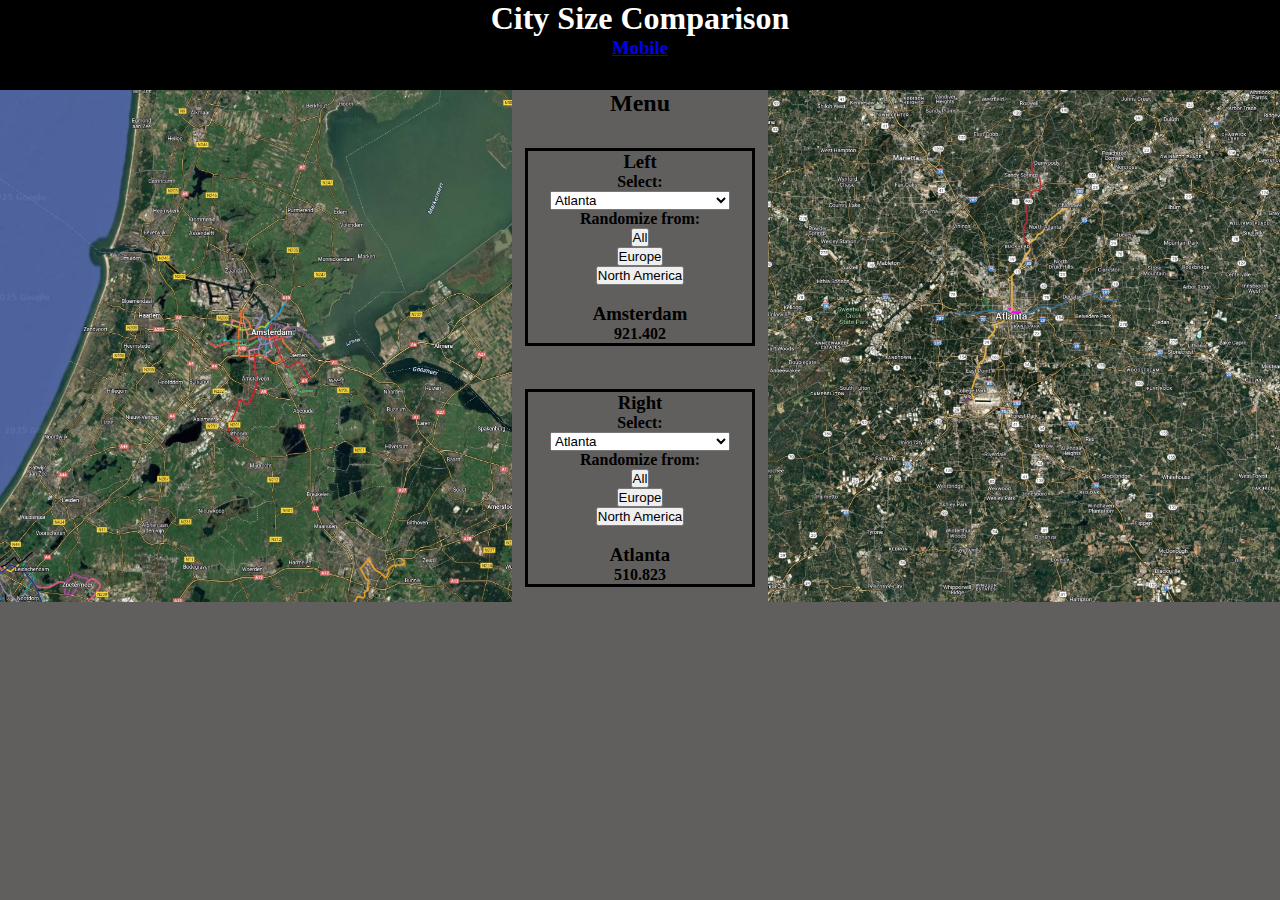
<file: index.html>
<!DOCTYPE html>
<html lang="en">
  <head>
    <meta charset="UTF-8" />
    <meta name="viewport" content="width=device-width, initial-scale=1.0" />
    <title>City Size Compare</title>
    <link rel="stylesheet" href="style.css" />
    <link rel="script" href="script.js" />
  </head>

  <body>
    <div class="header">
      <h1>City Size Comparison</h1>
      <h3><a href="mobile.html">Mobile</a></h3>
    </div>
    <div class="content">
      <div class="threeParts">
        <div class="map">
          <img src="Images/Amsterdam.jpg" alt="" id="left" />
        </div>
        <div class="menu">
          <h2>Menu</h2>
          <br />
          <div class="box">
            <h3>Left</h3>
            <h4>Select:</h4>
            <select
              name="sel-left"
              id="l-sel"
              onchange="set(this, 'left')"
            ></select>
            <h4>Randomize from:</h4>
            <button onclick="randomize('left', 1)">All</button>
            <br />
            <button onclick="randomize('left', 2)">Europe</button>
            <br />
            <button onclick="randomize('left', 3)">North America</button>
            <br /><br />
            <h3 id="city-left">Amsterdam</h3>
            <h4 id="pop-left">921.402</h4>
          </div>
          <br />
          <div class="box">
            <h3>Right</h3>
            <h4>Select:</h4>
            <select
              name="sel-left"
              id="r-sel"
              onchange="set(this, 'right')"
            ></select>
            <h4>Randomize from:</h4>
            <button onclick="randomize('right', 1)">All</button>
            <br />
            <button onclick="randomize('right', 2)">Europe</button>
            <br />
            <button onclick="randomize('right', 3)">North America</button>
            <br /><br />
            <h3 id="city-right">Atlanta</h3>
            <h4 id="pop-right">510.823</h4>
          </div>
        </div>
        <div class="map">
          <img src="Images/Atlanta.jpg" alt="" id="right" />
        </div>
      </div>
    </div>
    <script>
      const na = [
        { city: "Atlanta", population: "6.144.000" },
        { city: "Boston", population: "4.941.000" },
        { city: "Chicago", population: "9.441.000" },
        { city: "Dallas", population: "7.943.000" },
        { city: "Denver", population: "3.000.000" },
        { city: "El Paso", population: "1.050.000" },
        { city: "Fort Worth", population: "7.943.000" },
        { city: "Houston", population: "7.339.000" },
        { city: "Los Angeles", population: "13.202.000" },
        { city: "Miami", population: "6.091.000" },
        { city: "New York", population: "19.617.000" },
        { city: "Phoenix", population: "5.059.000" },
        { city: "San Antonio", population: "2.650.000" },
        { city: "San Francisco", population: "4.653.000" },
        { city: "Washington", population: "6.385.000" },
      ];
      const eu = [
        { city: "Amsterdam", population: "921.402" },
        { city: "Andorra La Vella", population: "22.256" },
        { city: "Athens (Αθήνα)", population: "3.153.000" },
        { city: "Barcelona", population: "1.636.762" },
        { city: "Belgrade (Београд)", population: "1.204.400" },
        { city: "Berlin", population: "3.669.491" },
        { city: "Bratislava", population: "475.503" },
        { city: "Brussels", population: "1.220.967" },
        { city: "Bucharest (București)", population: "1.795.000" },
        { city: "Budapest", population: "1.728.000" },
        { city: "Chişinǎu", population: "777.000" },
        { city: "Copenhagen (København)", population: "655.304" },
        { city: "Dublin (Baile Átha Cliath)", population: "1.173.179" },
        { city: "Helsinki", population: "658.457" },
        { city: "Istanbul (İstanbul)", population: "15.704.156" },
        { city: "Kyiv (Київ)", population: "2.967.000" },
        { city: "Lisbon (Lisboa)", population: "545.923" },
        { city: "Ljubljana", population: "295.504" },
        { city: "London", population: "9.304.016" },
        { city: "Luxembourg", population: "133.000" },
        { city: "Madrid", population: "3.365.630" },
        { city: "Monaco", population: "38.000" },
        { city: "Oslo", population: "709.037" },
        { city: "Paris", population: "2.165.423" },
        { city: "Podgorica (Подгорица)", population: "185.937" },
        { city: "Prague (Praha)", population: "1.359.600" },
        { city: "Pristina (Приштина)", population: "210.000" },
        { city: "Riga", population: "602.347" },
        { city: "Rome (Roma)", population: "2.781.000" },
        { city: "San Marino", population: "34.000" },
        { city: "Sarajevo", population: "343.000" },
        { city: "Schaan", population: "25.000" },
        { city: "Skopje (Скопје)", population: "526.502" },
        { city: "Sofia (София)", population: "1.232.500" },
        { city: "Stockholm", population: "978.770" },
        { city: "Tallinn", population: "456.203" },
        { city: "Tirana", population: "557.422" },
        { city: "Vienna (Wien)", population: "1.993.000" },
        { city: "Vilnius", population: "593.436" },
        { city: "Warsaw (Warszawa)", population: "1.790.658" },
        { city: "Zagreb", population: "767.131" },
        { city: "Zürich", population: "443.037" },
      ];
      const all = na.concat(eu);
      all.sort();

      for (i = 0; i < all.length; i++) {
        var opt = document.createElement("option");
        opt.setAttribute("value", all.at(i).city);
        opt.innerText = all.at(i).city;
        document.getElementById("l-sel").appendChild(opt);
        var opt = document.createElement("option");
        opt.setAttribute("value", all.at(i).city);
        opt.innerText = all.at(i).city;
        document.getElementById("r-sel").appendChild(opt);
      }

      function randomize(side, num) {
        var city;
        if (num == 1) {
          city = all.at(Math.floor(Math.random() * all.length)).city;
        } else if (num == 2) {
          city = eu.at(Math.floor(Math.random() * eu.length)).city;
        } else {
          city = na.at(Math.floor(Math.random() * na.length)).city;
        }
        document
          .getElementById(side)
          .setAttribute("src", "Images/" + city + ".jpg");
        document.getElementById("city-" + side).innerText = city;
        document.getElementById("pop-" + side).innerText = all.find(
          (t) => t.city === city
        ).population;
      }
      function set(sel_opt, side) {
        var city = sel_opt.options[sel_opt.selectedIndex].value;
        console.log(city);
        document
          .getElementById(side)
          .setAttribute("src", "Images/" + city + ".jpg");
        document.getElementById("city-" + side).innerText = city;
        document.getElementById("pop-" + side).innerText = all.find(
          (t) => t.city === city
        ).population;
      }
    </script>
  </body>
</html>
</file>
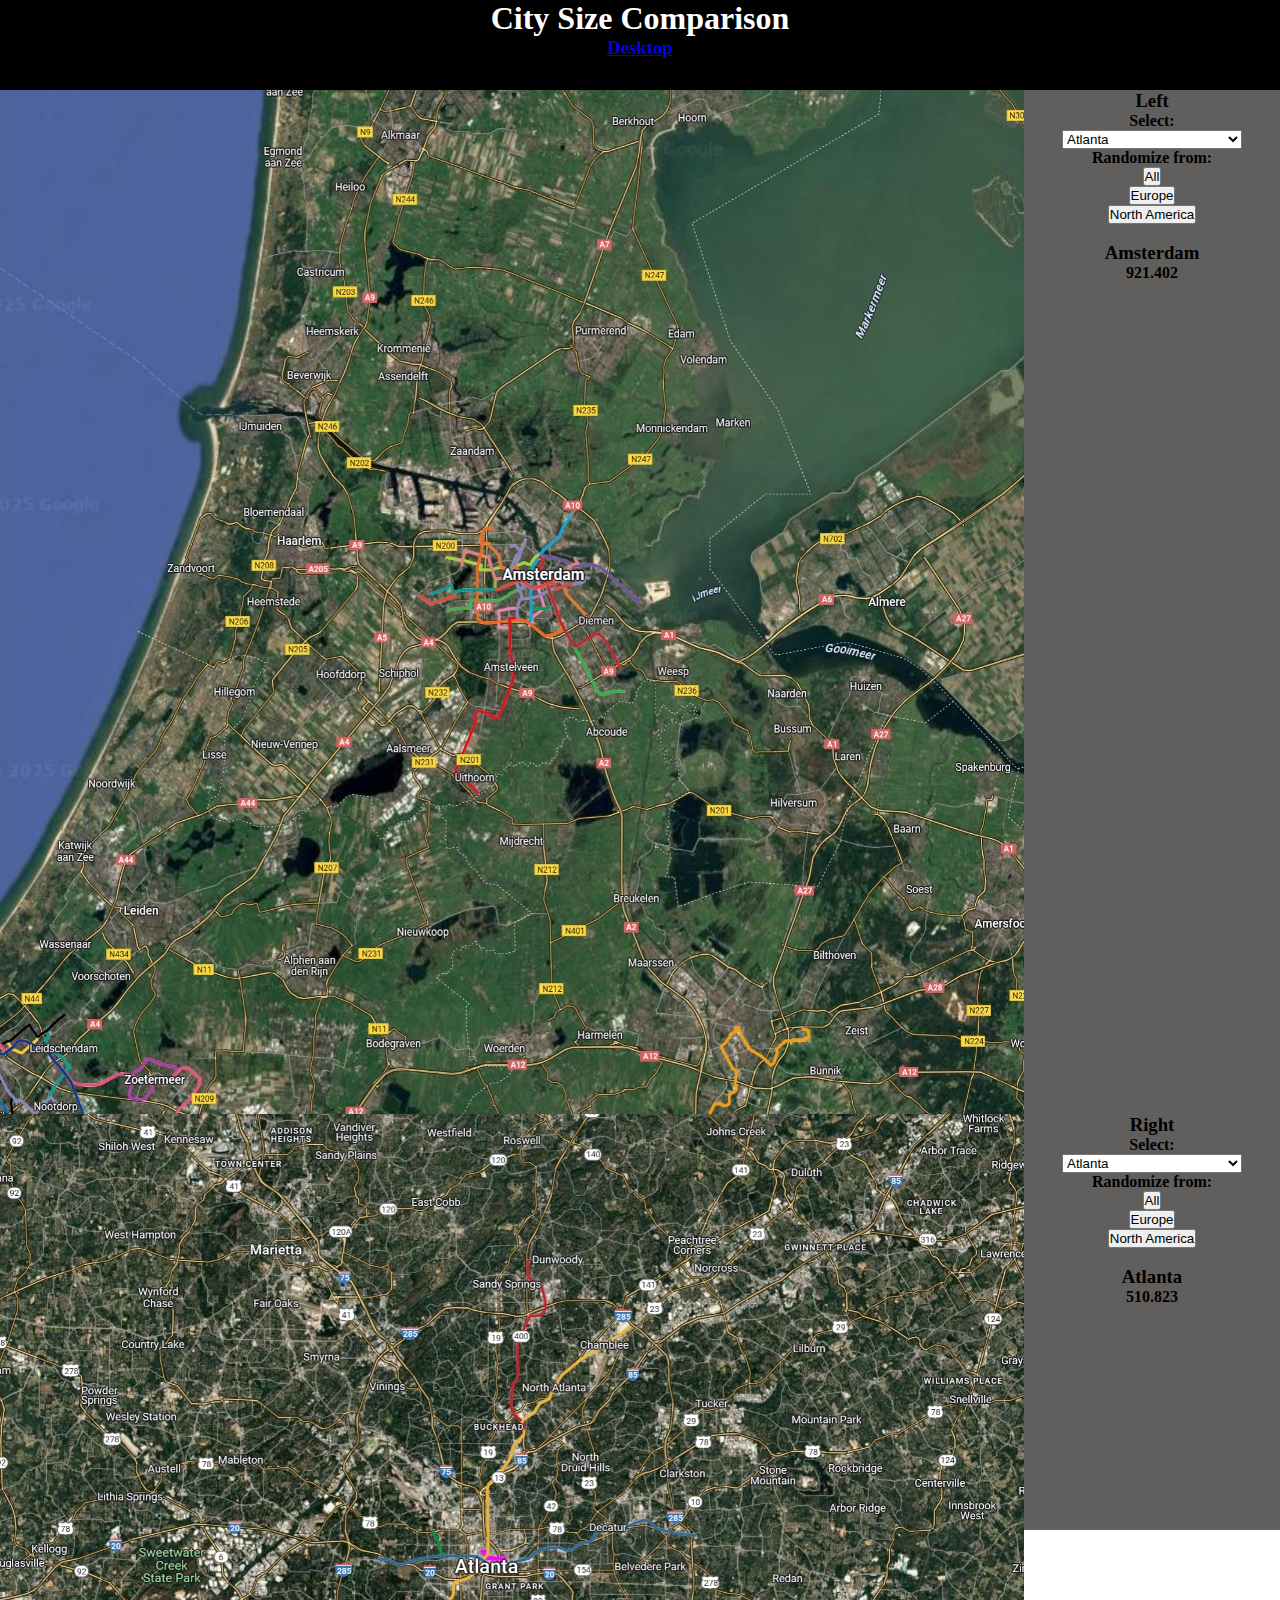
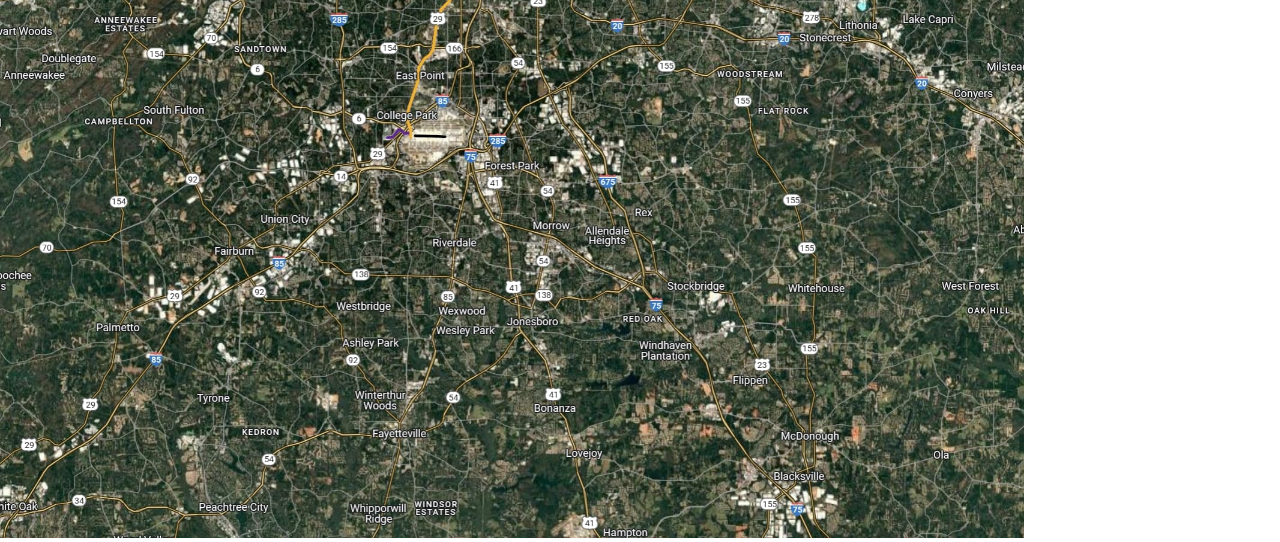
<file: mobile.html>
<!DOCTYPE html>
<html lang="en">
  <head>
    <meta charset="UTF-8" />
    <meta name="viewport" content="width=device-width, initial-scale=1.0" />
    <title>City Size Compare</title>
    <link rel="stylesheet" href="style-mobile.css" />
  </head>
  <body>
    <div class="header">
      <h1>City Size Comparison</h1>
      <h3><a href="index.html">Desktop</a></h3>
    </div>
    <div class="content">
      <div class="threeParts">
        <div class="map">
          <img src="Images/Amsterdam.jpg" alt="" id="left" />
        </div>
        <div class="menu">
          <h3>Left</h3>
          <h4>Select:</h4>
          <select
            name="sel-left"
            id="l-sel"
            onchange="set(this, 'left')"
          ></select>
          <h4>Randomize from:</h4>
          <button onclick="randomize('left', 1)">All</button>
          <br />
          <button onclick="randomize('left', 2)">Europe</button>
          <br />
          <button onclick="randomize('left', 3)">North America</button>
          <br /><br />
          <h3 id="city-left">Amsterdam</h3>
          <h4 id="pop-left">921.402</h4>
        </div>
        <div class="map">
          <img src="Images/Atlanta.jpg" alt="" id="right" />
        </div>
        <div class="menu">
          <h3>Right</h3>
          <h4>Select:</h4>
          <select
            name="sel-left"
            id="r-sel"
            onchange="set(this, 'right')"
          ></select>
          <h4>Randomize from:</h4>
          <button onclick="randomize('right', 1)">All</button>
          <br />
          <button onclick="randomize('right', 2)">Europe</button>
          <br />
          <button onclick="randomize('right', 3)">North America</button>
          <br /><br />
          <h3 id="city-right">Atlanta</h3>
          <h4 id="pop-right">510.823</h4>
        </div>
      </div>
    </div>
    <script>
      const na = [
        { city: "Atlanta", population: "510.823" },
        { city: "Boston", population: "689.326" },
        { city: "Chicago", population: "2.670.400" },
        { city: "Dallas", population: "1.350.000" },
        { city: "Denver", population: "716.577" },
        { city: "El Paso", population: "677.456" },
        { city: "Fort Worth", population: "978.468" },
        { city: "Houston", population: "2.325.500" },
        { city: "Los Angeles", population: "3.898.747" },
        { city: "Miami", population: "449.514" },
        { city: "New York", population: "8.175.133" },
        { city: "Phoenix", population: "1.680.992" },
        { city: "San Antonio", population: "1.469.845" },
        { city: "San Francisco", population: "808.437" },
        { city: "Washington", population: "671.803" },
      ];
      const eu = [
        { city: "Amsterdam", population: "921.402" },
        { city: "Andorra La Vella", population: "22.256" },
        { city: "Athens (Αθήνα)", population: "3.153.000" },
        { city: "Barcelona", population: "1.636.762" },
        { city: "Belgrade (Београд)", population: "1.204.400" },
        { city: "Berlin", population: "3.669.491" },
        { city: "Bratislava", population: "475.503" },
        { city: "Brussels", population: "1.220.967" },
        { city: "Bucharest (București)", population: "1.795.000" },
        { city: "Budapest", population: "1.728.000" },
        { city: "Chişinǎu", population: "777.000" },
        { city: "Copenhagen (København)", population: "655.304" },
        { city: "Dublin (Baile Átha Cliath)", population: "1.173.179" },
        { city: "Helsinki", population: "658.457" },
        { city: "Istanbul (İstanbul)", population: "15.704.156" },
        { city: "Kyiv (Київ)", population: "2.967.000" },
        { city: "Lisbon (Lisboa)", population: "545.923" },
        { city: "Ljubljana", population: "295.504" },
        { city: "London", population: "9.304.016" },
        { city: "Luxembourg", population: "133.000" },
        { city: "Madrid", population: "3.365.630" },
        { city: "Monaco", population: "38.000" },
        { city: "Oslo", population: "709.037" },
        { city: "Paris", population: "2.165.423" },
        { city: "Podgorica (Подгорица)", population: "185.937" },
        { city: "Prague (Praha)", population: "1.359.600" },
        { city: "Pristina (Приштина)", population: "210.000" },
        { city: "Riga", population: "602.347" },
        { city: "Rome (Roma)", population: "2.781.000" },
        { city: "San Marino", population: "34.000" },
        { city: "Sarajevo", population: "343.000" },
        { city: "Schaan", population: "25.000" },
        { city: "Skopje (Скопје)", population: "526.502" },
        { city: "Sofia (София)", population: "1.232.500" },
        { city: "Stockholm", population: "978.770" },
        { city: "Tallinn", population: "456.203" },
        { city: "Tirana", population: "557.422" },
        { city: "Vienna (Wien)", population: "1.993.000" },
        { city: "Vilnius", population: "593.436" },
        { city: "Warsaw (Warszawa)", population: "1.790.658" },
        { city: "Zagreb", population: "767.131" },
        { city: "Zürich", population: "443.037" },
      ];
      const all = na.concat(eu);
      all.sort();

      for (i = 0; i < all.length; i++) {
        var opt = document.createElement("option");
        opt.setAttribute("value", all.at(i).city);
        opt.innerText = all.at(i).city;
        document.getElementById("l-sel").appendChild(opt);
        var opt = document.createElement("option");
        opt.setAttribute("value", all.at(i).city);
        opt.innerText = all.at(i).city;
        document.getElementById("r-sel").appendChild(opt);
      }

      function randomize(side, num) {
        var city;
        if (num == 1) {
          city = all.at(Math.floor(Math.random() * all.length)).city;
        } else if (num == 2) {
          city = eu.at(Math.floor(Math.random() * eu.length)).city;
        } else {
          city = na.at(Math.floor(Math.random() * na.length)).city;
        }
        document
          .getElementById(side)
          .setAttribute("src", "Images/" + city + ".jpg");
        document.getElementById("city-" + side).innerText = city;
        document.getElementById("pop-" + side).innerText = all.find(
          (t) => t.city === city
        ).population;
      }
      function set(sel_opt, side) {
        var city = sel_opt.options[sel_opt.selectedIndex].value;
        console.log(city);
        document
          .getElementById(side)
          .setAttribute("src", "Images/" + city + ".jpg");
        document.getElementById("city-" + side).innerText = city;
        document.getElementById("pop-" + side).innerText = all.find(
          (t) => t.city === city
        ).population;
      }
    </script>
  </body>
</html>
</file>
<file: style.css>
* {
    padding: 0;
    margin: 0;
}
div.header {
    color: #ffffff;
    text-align: center;
    background-color: #000000;
    margin: 0;
    width: 100vw;
    height: 10vh;
}
div.header h1 {
    text-align: center;
    vertical-align: middle;
}
div.content {
    height: 90vh;
    background-color: #605f5e;
}
div.threeParts {
    display: grid;
    grid-template-columns: 2fr 1fr 2fr;
}
div.map {
    background-color: #ffffff;
    width: 40vw;
    height: 40vw;
}
div.map img {
    width: 40vw;
    height: 40vw;
}
div.menu {
    text-align: center;
}
div.box {
    border: 3px solid black;
    margin: 1vw;
}
</file>
<file: style-mobile.css>
* {
    padding: 0;
    margin: 0;
}
div.header {
    color: #ffffff;
    text-align: center;
    background-color: #000000;
    margin: 0;
    width: 100vw;
    height: 10vh;
}
div.header h1 {
    text-align: center;
    vertical-align: middle;
}
div.content {
    height: 160vh;
    background-color: #605f5e;
}
div.threeParts {
    display: grid;
    grid-template-columns: 4fr 1fr;
}
div.map {
    background-color: #ffffff;
    width: 80vw;
    height: 80vw;
}
div.map img {
    width: 80vw;
    height: 80vw;
}
div.menu {
    text-align: center;
}
div.box {
    border: 3px solid black;
    margin: 1vw;
}
</file>
